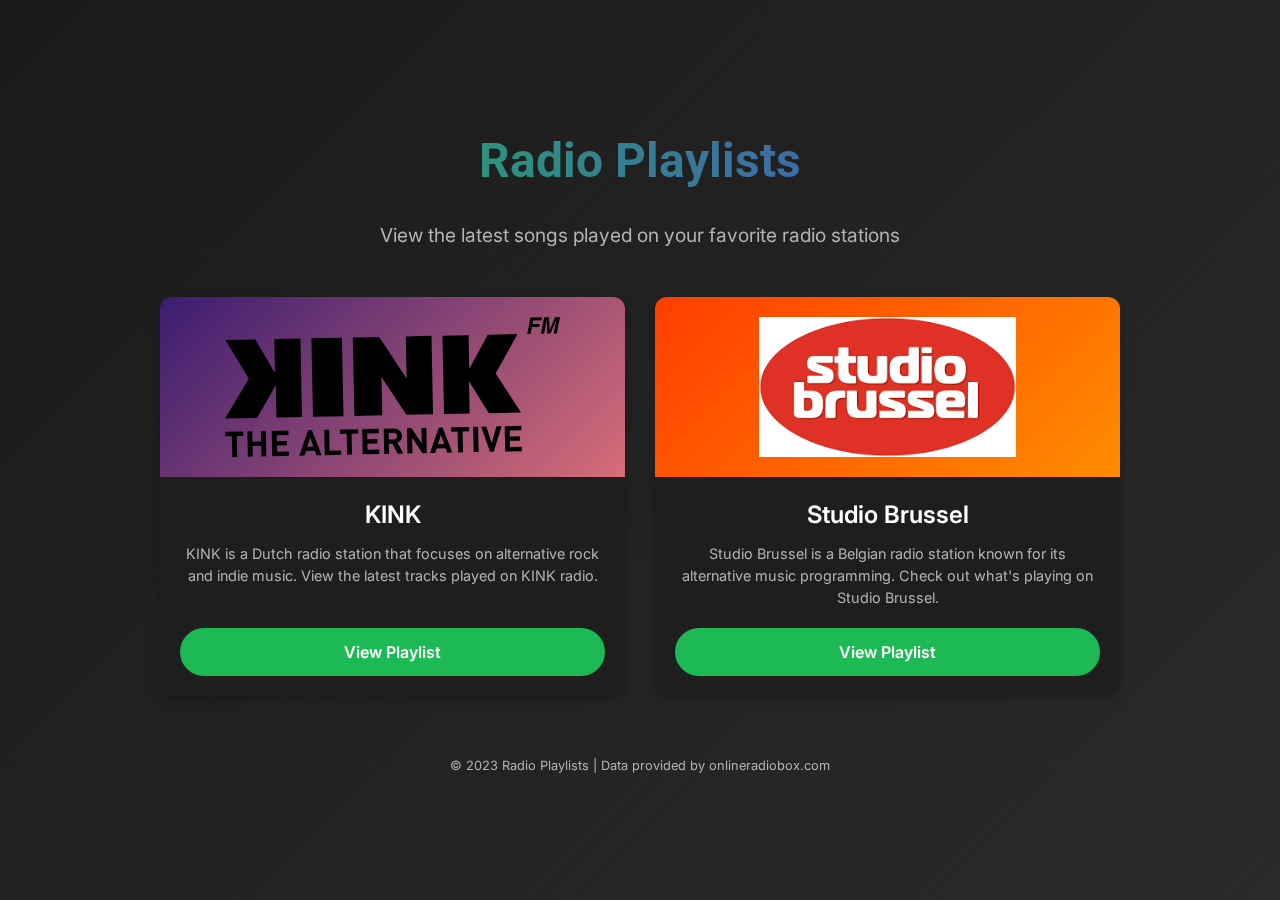
<file: RadioTracklistWebsite/index.html>
<!DOCTYPE html>
<html lang="en">
<head>
    <meta charset="UTF-8">
    <meta name="viewport" content="width=device-width, initial-scale=1.0">
    <title>Radio Playlists</title>
    <link href="https://fonts.googleapis.com/css2?family=Inter:wght@400;500;600;700&family=Roboto:wght@700&display=swap" rel="stylesheet">
    <link rel="icon" href="assets/favicon_Music.svg">
    <style>
        :root {
            --bg-color: #121212;
            --card-bg: #1e1e1e;
            --text-primary: #ffffff;
            --text-secondary: #b3b3b3;
            --accent-color: #1DB954;
            --border-color: #333333;
            --hover-bg: #282828;
        }
        
        * {
            margin: 0;
            padding: 0;
            box-sizing: border-box;
        }
        
        body {
            background-color: var(--bg-color);
            color: var(--text-primary);
            font-family: 'Inter', sans-serif;
            line-height: 1.5;
            min-height: 100vh;
            display: flex;
            flex-direction: column;
            justify-content: center;
            align-items: center;
            position: relative;
        }
        
        .background {
            position: fixed;
            top: 0;
            left: 0;
            width: 100%;
            height: 100%;
            z-index: -1;
            background: linear-gradient(135deg, #1a1a1a, #2a2a2a);
        }
        
        .container {
            max-width: 1000px;
            width: 100%;
            padding: 40px 20px;
            text-align: center;
        }
        
        h1 {
            font-size: 3rem;
            font-weight: 700;
            margin-bottom: 1.5rem;
            font-family: 'Roboto', sans-serif;
            background: linear-gradient(90deg, #1DB954, #4e44ce);
            -webkit-background-clip: text;
            background-clip: text;
            color: transparent;
        }
        
        p.subtitle {
            color: var(--text-secondary);
            font-size: 1.2rem;
            margin-bottom: 3rem;
        }
        
        .station-grid {
            display: grid;
            grid-template-columns: repeat(auto-fit, minmax(300px, 1fr));
            gap: 30px;
            margin-top: 40px;
        }
        
        .station-card {
            background-color: var(--card-bg);
            border-radius: 12px;
            overflow: hidden;
            box-shadow: 0 4px 12px rgba(0, 0, 0, 0.2);
            transition: transform 0.3s ease, box-shadow 0.3s ease;
            height: 100%;
            display: flex;
            flex-direction: column;
        }
        
        .station-card:hover {
            transform: translateY(-5px);
            box-shadow: 0 8px 24px rgba(0, 0, 0, 0.3);
        }
        
        .station-logo {
            width: 100%;
            height: 180px;
            display: flex;
            align-items: center;
            justify-content: center;
            padding: 20px;
            position: relative;
            overflow: hidden;
        }
        
        .station-logo img {
            max-width: 100%;
            max-height: 100%;
            object-fit: contain;
            z-index: 1;
        }
        
        .kink-bg {
            background: linear-gradient(135deg, #3a1c71, #d76d77);
        }
        
        .stubru-bg {
            background: linear-gradient(135deg, #FF3E00, #FF8C00);
        }
        
        .station-info {
            padding: 20px;
            flex-grow: 1;
            display: flex;
            flex-direction: column;
        }
        
        .station-name {
            font-size: 1.5rem;
            font-weight: 600;
            margin-bottom: 10px;
        }
        
        .station-description {
            color: var(--text-secondary);
            font-size: 0.9rem;
            margin-bottom: 20px;
            flex-grow: 1;
        }
        
        .view-btn {
            display: inline-block;
            background-color: var(--accent-color);
            color: white;
            padding: 12px 24px;
            border-radius: 30px;
            text-decoration: none;
            font-weight: 600;
            transition: background-color 0.2s;
            margin-top: auto;
        }
        
        .view-btn:hover {
            background-color: #19a34a;
        }
        
        footer {
            margin-top: 60px;
            color: var(--text-secondary);
            font-size: 0.8rem;
        }
        
        @media (max-width: 768px) {
            h1 {
                font-size: 2.5rem;
            }
            
            .station-grid {
                grid-template-columns: 1fr;
            }
        }
    </style>
</head>
<body>
    <div class="background"></div>
    
    <div class="container">
        <h1>Radio Playlists</h1>
        <p class="subtitle">View the latest songs played on your favorite radio stations</p>
        
        <div class="station-grid">
            <div class="station-card">
                <div class="station-logo kink-bg">
                    <img src="assets/Kink_FM_logo.svg" alt="KINK Logo">
                </div>
                <div class="station-info">
                    <h2 class="station-name">KINK</h2>
                    <p class="station-description">
                        KINK is a Dutch radio station that focuses on alternative rock and indie music. 
                        View the latest tracks played on KINK radio.
                    </p>
                    <a href="kink.html" class="view-btn">View Playlist</a>
                </div>
            </div>
            
            <div class="station-card">
                <div class="station-logo stubru-bg">
                    <img src="assets/studio_brussel_logo.png" alt="Studio Brussel Logo">
                </div>
                <div class="station-info">
                    <h2 class="station-name">Studio Brussel</h2>
                    <p class="station-description">
                        Studio Brussel is a Belgian radio station known for its alternative music programming.
                        Check out what's playing on Studio Brussel.
                    </p>
                    <a href="studiobrussel.html" class="view-btn">View Playlist</a>
                </div>
            </div>
        </div>
        
        <footer>
            <p>© 2023 Radio Playlists | Data provided by onlineradiobox.com</p>
        </footer>
    </div>
</body>
</html>
</file>
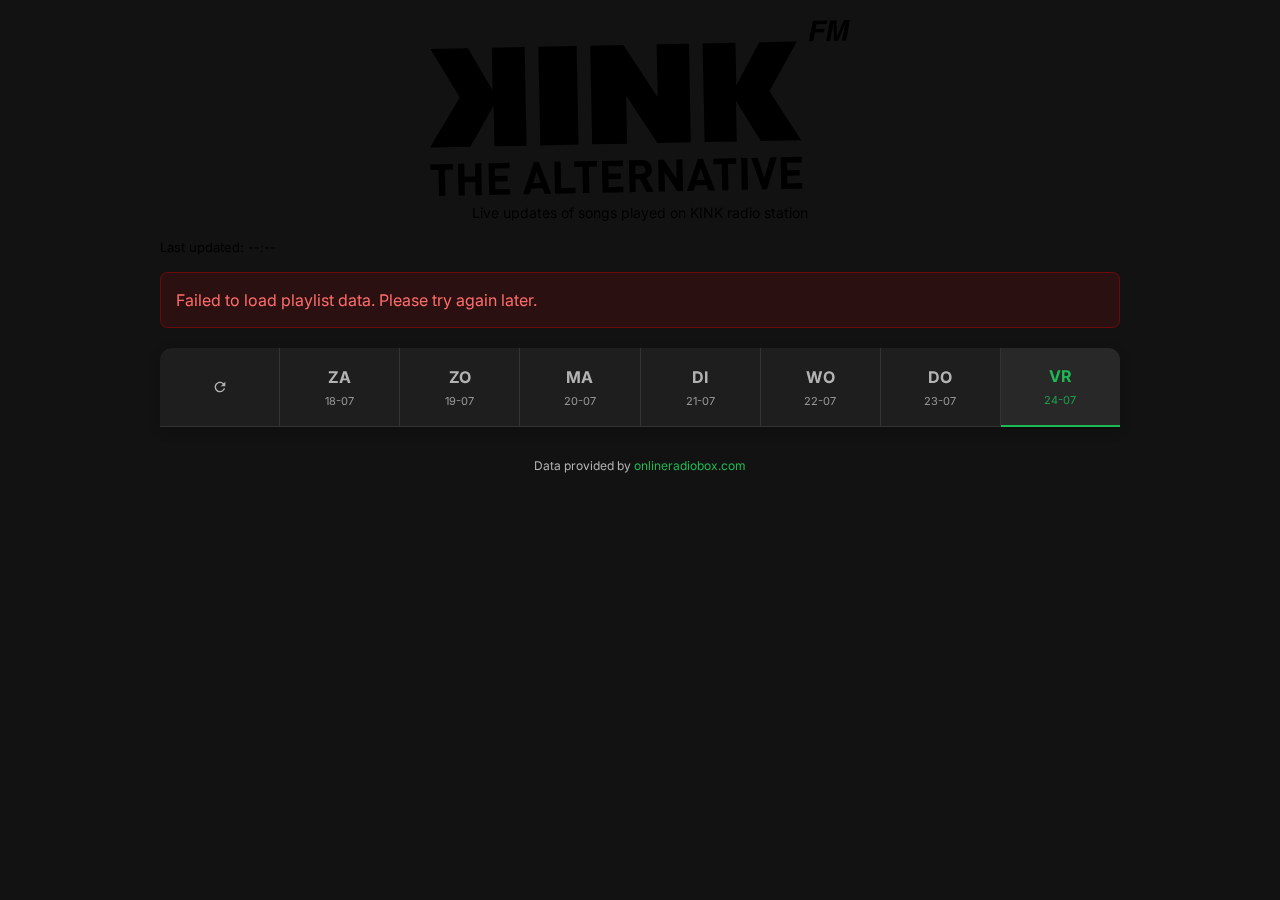
<file: RadioTracklistWebsite/_home_ubuntu_simple_radio_playlist_index.html>
<!DOCTYPE html>
<html lang="en">
<head>
    <meta charset="UTF-8">
    <meta name="viewport" content="width=device-width, initial-scale=1.0">
    <title>KINK Playlist</title>
    <link href="https://fonts.googleapis.com/css2?family=Inter:wght@400;500;600;700&family=Roboto:wght@700&display=swap" rel="stylesheet">
    <link rel="icon" href="data:image/svg+xml,<svg xmlns=%22http://www.w3.org/2000/svg%22 viewBox=%220 0 100 100%22><text y=%22.9em%22 font-size=%2290%22 fill=%22%23ffffff%22>🎵</text></svg>">
    <!-- Remove this line: -->
    <script src="https://www.youtube.com/iframe_api"></script>
    <style>
        :root {
            --bg-color: #121212;
            --card-bg: #1e1e1e;
            --text-primary: #ffffff;
            --text-secondary: #b3b3b3;
            --accent-color: #1DB954;
            --border-color: #333333;
            --hover-bg: #282828;
        }
        
        * {
            margin: 0;
            padding: 0;
            box-sizing: border-box;
        }
        
        body {
            background-color: var(--bg-color);
            color: var(--text-primary);
            font-family: 'Inter', sans-serif;
            line-height: 1.5;
            position: relative;
        }
        
        .artist-background {
            position: fixed;
            top: 0;
            left: 0;
            width: 100%;
            height: 100%;
            z-index: -1;
            overflow: hidden;
        }
        
        .gradient-background {
            position: absolute;
            top: 0;
            left: 0;
            width: 100%;
            height: 100%;
            background: linear-gradient(135deg, #3a1c71, #d76d77); /* Stijlvolle standaard gradient */
        }
        
        .gradient-background.active {
            opacity: 1;
        }
        
        /* Remove the image-specific styles */
        /* .artist-background-image {
            position: absolute;
            top: 0;
            left: 0;
            width: 100%;
            height: 100%;
            object-fit: cover;
            opacity: 0;
            transition: opacity 1.5s ease-in-out;
            filter: blur(10px) brightness(0.3);
        }
        
        .artist-background-image.active {
            opacity: 1;
        } */
        
        .container {
            max-width: 1000px;
            margin: 0 auto;
            padding: 20px;
            position: relative;
            z-index: 1;
        }
        
        header {
            margin-bottom: 15px;
            text-align: center;
        }
        
        h1 {
            font-size: 60pt; /* Base size for large screens */
            font-weight: 700;
            margin-bottom: 8px;
            font-family: 'Roboto', sans-serif;
            white-space: nowrap; /* Prevent wrapping to new line */
            overflow: hidden; /* Hide overflow */
            text-overflow: ellipsis; /* Show ellipsis if text overflows */
        }
        
        /* Responsive font size adjustments */
        @media (max-width: 768px) {
            h1 {
                font-size: 40pt; /* Smaller size for tablets */
            }
        }
        
        @media (max-width: 480px) {
            h1 {
                font-size: 30pt; /* Even smaller for mobile phones */
            }
        }
        
        .subtitle {
            color: black; /* Maak de subtitle zwart */
            font-size: 14px;
        }
        
        .playlist-item-thumbnail {
            width: 40px;
            height: 40px;
            border-radius: 4px;
            margin-right: 15px;
            background-color: var(--hover-bg);
            overflow: hidden;
            display: flex;
            align-items: center;
            justify-content: center;
            color: var(--text-primary);
            font-weight: bold;
            font-size: 20px;
        }
        
        .playlist-item-thumbnail img {
            width: 100%;
            height: 100%;
            object-fit: cover;
        }
        
        .playlist {
            background-color: var(--card-bg);
            border-radius: 12px;
            overflow: hidden;
            box-shadow: 0 4px 12px rgba(0, 0, 0, 0.2);
        }
        
        .playlist-item {
            display: flex;
            align-items: center;
            padding: 12px 20px;
            border-bottom: 1px solid var(--border-color);
            transition: background-color 0.2s;
            cursor: pointer;
        }
        
        .playlist-item:hover {
            background-color: var(--hover-bg);
        }
        
        .playlist-item.active {
            background-color: rgba(29, 185, 84, 0.1);
            border-left: 3px solid var(--accent-color);
        }
        
        .playlist-item:last-child {
            border-bottom: none;
        }
        
        .playlist-item-info {
            flex: 1;
        }
        
        .playlist-item-title {
            font-weight: 600;
            margin-bottom: 2px;
        }
        
        .playlist-item-artist {
            font-size: 13px;
            color: var(--text-secondary);
        }
        
        .playlist-item-duration {
            color: var(--text-secondary);
            font-size: 14px;
            margin-left: 15px;
        }
        
        .playlist-item-timestamp {
            color: var(--text-secondary);
            font-size: 14px;
            margin-right: 15px;
            min-width: 50px;
            display: flex;
            align-items: center;
            justify-content: center;
        }
        
        .playlist-item-actions {
            display: flex;
            align-items: center;
        }
        
        .action-btn {
            background: none;
            border: none;
            color: var(--text-secondary);
            margin-left: 10px;
            cursor: pointer;
            padding: 5px;
            border-radius: 50%;
            transition: background-color 0.2s;
        }
        
        .action-btn:hover {
            background-color: rgba(255, 255, 255, 0.1);
            color: var(--text-primary);
        }
        
        .youtube-btn {
            color: #FF0000;
        }
        
        .spotify-btn {
            color: #1DB954;
        }
        
        .refresh-bar {
            display: flex;
            justify-content: space-between;
            align-items: center;
            margin-bottom: 15px;
            position: relative;
        }
        
        .last-updated {
            color: black; /* Maak de last updated tekst zwart */
            font-size: 13px;
            text-align: right;
            margin-right: 20px; /* Align with the playlist table */
        }
        
        /* Verwijder de oude date-selector stijl */
        .date-selector {
            margin-right: auto;
        }
        
        .day-selector {
            background-color: var(--card-bg);
            color: var(--text-primary);
            border: 1px solid var(--border-color);
            border-radius: 4px;
            padding: 8px 12px;
            font-size: 14px;
            cursor: pointer;
            transition: background-color 0.2s;
        }
        
        /* Voeg nieuwe tabs stijl toe */
        .day-tabs {
            display: flex;
            background-color: var(--card-bg);
            border-radius: 12px 12px 0 0;
            overflow: hidden;
            margin-bottom: 0;
            box-shadow: 0 4px 12px rgba(0, 0, 0, 0.2);
        }
        
        .day-tab {
            flex: 1;
            text-align: center;
            padding: 16px 5px; /* Increased height */
            cursor: pointer;
            color: var(--text-secondary);
            border-bottom: 1px solid var(--border-color);
            transition: all 0.2s;
            font-size: 16px; /* Larger font */
            font-weight: 700; /* Bold font */
            display: flex;
            flex-direction: column;
            align-items: center;
            justify-content: center;
        }
        
        .day-tab .day-name {
            margin-bottom: 4px;
        }
        
        .day-tab .day-date {
            font-size: 11px;
            font-weight: 400;
            opacity: 0.8;
        }
        
        .day-tab:not(:last-child) {
            border-right: 1px solid var(--border-color);
        }
        
        .day-tab:hover {
            background-color: var(--hover-bg);
            color: var(--text-primary);
        }
        
        .day-tab.active {
            background-color: var(--hover-bg);
            color: var(--accent-color);
            border-bottom: 2px solid var(--accent-color);
        }
        
        .refresh-tab {
            display: flex;
            align-items: center;
            justify-content: center;
        }
        
        .refresh-tab svg {
            width: 16px;
            height: 16px;
        }
        
        /* Pas de playlist stijl aan om aan te sluiten bij de tabs */
        .playlist {
            background-color: var(--card-bg);
            border-radius: 0 0 12px 12px;
            overflow: hidden;
            box-shadow: 0 4px 12px rgba(0, 0, 0, 0.2);
        }
        
        .playlist-item {
            display: flex;
            align-items: center;
            padding: 12px 20px;
            border-bottom: 1px solid var(--border-color);
            transition: background-color 0.2s;
            cursor: pointer;
        }
        
        .playlist-item:hover {
            background-color: var(--hover-bg);
        }
        
        .playlist-item.active {
            background-color: rgba(29, 185, 84, 0.1);
            border-left: 3px solid var(--accent-color);
        }
        
        .playlist-item:last-child {
            border-bottom: none;
        }
        
        .playlist-item-info {
            flex: 1;
        }
        
        .playlist-item-title {
            font-weight: 600;
            margin-bottom: 2px;
        }
        
        .playlist-item-artist {
            font-size: 13px;
            color: var(--text-secondary);
        }
        
        .playlist-item-duration {
            color: var(--text-secondary);
            font-size: 14px;
            margin-left: 15px;
        }
        
        .playlist-item-timestamp {
            color: var(--text-secondary);
            font-size: 14px;
            margin-right: 15px;
            min-width: 50px;
            display: flex;
            align-items: center;
            justify-content: center;
        }
        
        .playlist-item-actions {
            display: flex;
            align-items: center;
        }
        
        .action-btn {
            background: none;
            border: none;
            color: var(--text-secondary);
            margin-left: 10px;
            cursor: pointer;
            padding: 5px;
            border-radius: 50%;
            transition: background-color 0.2s;
        }
        
        .action-btn:hover {
            background-color: rgba(255, 255, 255, 0.1);
            color: var(--text-primary);
        }
        
        .youtube-btn {
            color: #FF0000;
        }
        
        .spotify-btn {
            color: #1DB954;
        }
        
        .refresh-bar {
            display: flex;
            justify-content: space-between;
            align-items: center;
            margin-bottom: 15px;
            position: relative;
        }
        
        .last-updated {
            color: black; /* Maak de last updated tekst zwart */
            font-size: 13px;
            text-align: right;
            margin-right: 20px; /* Align with the playlist table */
        }
        
        .date-selector {
            margin-right: auto;
        }
        
        .day-selector {
            background-color: var(--card-bg);
            color: var(--text-primary);
            border: 1px solid var(--border-color);
            border-radius: 4px;
            padding: 8px 12px;
            font-size: 14px;
            cursor: pointer;
            transition: background-color 0.2s;
        }
        
        .day-selector:hover {
            background-color: var(--hover-bg);
        }
        
        .day-selector option {
            background-color: var(--card-bg);
            color: var(--text-primary);
        }
        
        .refresh-btn {
            background-color: transparent;
            color: black;
            border: 1px solid var(--border-color);
            border-radius: 50%;
            width: 40px; /* Smaller size */
            height: 40px; /* Smaller size */
            display: flex;
            align-items: center;
            justify-content: center;
            cursor: pointer;
            transition: background-color 0.2s;
            aspect-ratio: 1/1;
            position: absolute;
            right: 20px; /* Align with the playlist table */
            top: -40px; /* Position higher above the text */
        }
        
        /* Media query voor mobiele apparaten */
        @media (max-width: 768px) {
            .refresh-btn {
                width: 32px; /* Even smaller on mobile */
                height: 32px; /* Even smaller on mobile */
                right: 20px;
                top: -35px; /* Also higher on mobile */
            }
            
            .refresh-btn svg {
                width: 16px;
                height: 16px;
            }
        }
        
        .refresh-btn:hover {
            background-color: var(--hover-bg);
        }
        
        .refresh-btn svg {
            width: 20px; /* Smaller icon */
            height: 20px; /* Smaller icon */
        }
        
        .loading {
            display: flex;
            justify-content: center;
            align-items: center;
            height: 200px;
        }
        
        .spinner {
            width: 40px;
            height: 40px;
            border: 3px solid rgba(255, 255, 255, 0.1);
            border-radius: 50%;
            border-top-color: var(--accent-color);
            animation: spin 1s ease-in-out infinite;
        }
        
        @keyframes spin {
            to { transform: rotate(360deg); }
        }
        
        /* Equalizer animation */
        .equalizer {
            display: flex;
            align-items: flex-end;
            height: 32px; /* Doubled the height */
            gap: 3px; /* Slightly increased gap */
            margin: 0 auto;
        }
        
        .equalizer-bar {
            width: 4px; /* Slightly wider bars */
            background-color: var(--accent-color);
            border-radius: 1px;
            transform-origin: bottom;
            animation: equalize 1.2s ease-in-out infinite;
        }
        
        .equalizer-bar:nth-child(1) { 
            animation-delay: 0.0s; 
            height: 10px;
            animation-duration: 0.7s; 
        }
        .equalizer-bar:nth-child(2) { 
            animation-delay: 0.3s; 
            height: 24px;
            animation-duration: 1.3s; 
        }
        .equalizer-bar:nth-child(3) { 
            animation-delay: 0.1s; 
            height: 14px;
            animation-duration: 0.8s; 
        }
        .equalizer-bar:nth-child(4) { 
            animation-delay: 0.4s; 
            height: 18px;
            animation-duration: 1.1s; 
        }
        
        @keyframes equalize {
            0% { transform: scaleY(0.3); }
            50% { transform: scaleY(1); }
            75% { transform: scaleY(0.6); }
            100% { transform: scaleY(0.3); }
        }
        
        .error {
            background-color: rgba(255, 0, 0, 0.1);
            border: 1px solid rgba(255, 0, 0, 0.3);
            color: #ff6b6b;
            padding: 15px;
            border-radius: 8px;
            margin-bottom: 20px;
            display: none;
        }
        
        footer {
            margin-top: 30px;
            text-align: center;
            font-size: 12px;
            color: var(--text-secondary);
        }
        
        footer a {
            color: var(--accent-color);
            text-decoration: none;
        }
        
        footer a:hover {
            text-decoration: underline;
        }
    </style>
</head>
<body>
    <div class="artist-background" id="artist-background">
        <!-- Background images will be added here dynamically -->
    </div>
    
    <div class="container">
        <header>
            <img src="assets/Kink_FM_logo.svg" alt="KINK Logo" style="max-width: 100%; height: auto;">
            <p class="subtitle">Live updates of songs played on KINK radio station</p>
        </header>
        
        <div class="refresh-bar">
            <div class="last-updated" id="last-updated">Last updated: --:--</div>
        </div>
        
        <div id="loading" class="loading">
            <div class="spinner"></div>
        </div>
        
        <div id="error" class="error">
            Failed to load playlist data. Please try again later.
        </div>
        
        <!-- Day tabs navigation -->
        <div id="day-tabs" class="day-tabs">
            <div class="day-tab refresh-tab" id="refresh-btn" title="Refresh Now">
                <svg xmlns="http://www.w3.org/2000/svg" viewBox="0 0 24 24" fill="currentColor" width="16" height="16">
                    <path d="M17.65 6.35C16.2 4.9 14.21 4 12 4c-4.42 0-7.99 3.58-7.99 8s3.57 8 7.99 8c3.73 0 6.84-2.55 7.73-6h-2.08c-.82 2.33-3.04 4-5.65 4-3.31 0-6-2.69-6-6s2.69-6 6-6c1.66 0 3.14.69 4.22 1.78L13 11h7V4l-2.35 2.35z"/>
                </svg>
            </div>
            <div class="day-tab" data-day="6">
                <div class="day-name">ZO</div>
                <div class="day-date">16-03</div>
            </div>
            <div class="day-tab" data-day="5">
                <div class="day-name">MA</div>
                <div class="day-date">17-03</div>
            </div>
            <div class="day-tab" data-day="4">
                <div class="day-name">DI</div>
                <div class="day-date">18-03</div>
            </div>
            <div class="day-tab" data-day="3">
                <div class="day-name">WO</div>
                <div class="day-date">19-03</div>
            </div>
            <div class="day-tab" data-day="2">
                <div class="day-name">DO</div>
                <div class="day-date">20-03</div>
            </div>
            <div class="day-tab" data-day="1">
                <div class="day-name">VR</div>
                <div class="day-date">21-03</div>
            </div>
            <div class="day-tab" data-day="0">
                <div class="day-name">ZA</div>
                <div class="day-date">22-03</div>
            </div>
        </div>
        
        <div id="playlist" class="playlist" style="display: none;">
            <!-- Playlist items will be inserted here -->
        </div>
        
        <footer>
            <p>Data provided by <a href="https://onlineradiobox.com/nl/kink/playlist/" target="_blank" rel="noopener noreferrer">onlineradiobox.com</a></p>
        </footer>
    </div>
    
    <script>
        // DOM elements
        const loadingEl = document.getElementById('loading');
        const errorEl = document.getElementById('error');
        const playlistEl = document.getElementById('playlist');
        const lastUpdatedEl = document.getElementById('last-updated');
        const refreshBtn = document.getElementById('refresh-btn');
        const artistBackgroundEl = document.getElementById('artist-background');

        // Constants
        const BASE_PLAYLIST_URL = 'https://onlineradiobox.com/nl/kink/playlist/';
        const REFRESH_INTERVAL = 60; // seconds
        
        // Variables
        let isRefreshing = false;
        let songs = [];
        let currentSongIndex = 0;
        let currentBackgroundImage = null;
        let selectedDay = 0; // 0 = today, 1 = yesterday, etc.

        // Initialize
        document.addEventListener('DOMContentLoaded', () => {
            // Update day tabs with correct dates
            updateDayTabs();
            
            fetchPlaylist();
            startAutoRefresh();
            
            // Add event listeners for day tabs
            const dayTabs = document.querySelectorAll('.day-tab');
            if (dayTabs.length > 0) {
                // Find Today tab (the last tab) and set it as active by default
                const todayTab = document.querySelector('.day-tab[data-day="0"]');
                if (todayTab) {
                    todayTab.classList.add('active');
                }
                
                // Add click event to each tab
                dayTabs.forEach(tab => {
                    if (tab.classList.contains('refresh-tab')) {
                        // Special handling for refresh tab
                        tab.addEventListener('click', function() {
                            // Don't change active state for refresh button
                            if (!isRefreshing) {
                                fetchPlaylist();
                            }
                        });
                    } else {
                        tab.addEventListener('click', function() {
                            // Remove active class from all tabs
                            dayTabs.forEach(t => t.classList.remove('active'));
                            
                            // Add active class to clicked tab
                            this.classList.add('active');
                            
                            // Update selected day and fetch playlist
                            selectedDay = parseInt(this.getAttribute('data-day'));
                            fetchPlaylist();
                        });
                    }
                });
            }
        });
        
        // Function to update day tabs with correct dates
        function updateDayTabs() {
            const today = new Date();
            const dayNames = ['ZO', 'MA', 'DI', 'WO', 'DO', 'VR', 'ZA'];
            
            // Update each day tab with the correct date
            for (let i = 0; i <= 6; i++) {
                const dayTab = document.querySelector(`.day-tab[data-day="${i}"]`);
                if (dayTab) {
                    const date = new Date(today);
                    date.setDate(today.getDate() - i);
                    
                    const dayName = dayNames[date.getDay()];
                    const formattedDate = `${String(date.getDate()).padStart(2, '0')}-${String(date.getMonth() + 1).padStart(2, '0')}`;
                    
                    const dayNameEl = dayTab.querySelector('.day-name');
                    const dayDateEl = dayTab.querySelector('.day-date');
                    
                    if (dayNameEl) dayNameEl.textContent = dayName;
                    if (dayDateEl) dayDateEl.textContent = formattedDate;
                }
            }
        }

        // Get playlist URL based on selected day
        function getPlaylistUrl() {
            if (selectedDay === 0) {
                // For today, use the base URL without any day parameter
                return 'https://onlineradiobox.com/nl/kink/playlist/';
            } else {
                // For other days, use the day parameter
                // The API expects 1=yesterday, 2=day before yesterday, etc.
                return `https://onlineradiobox.com/nl/kink/playlist/${selectedDay}`;
            }
        }

        // Fetch playlist data
        async function fetchPlaylist() {
            try {
                setRefreshing(true);
                showLoading();
                
                const playlistUrl = getPlaylistUrl();
                console.log(`Fetching playlist from: ${playlistUrl}`);
                
                // Try multiple CORS proxies in sequence
                let response;
                let proxySuccess = false;
                let html = '';
                
                // List of CORS proxies to try
                const corsProxies = [
                    `https://api.allorigins.win/raw?url=${encodeURIComponent(playlistUrl)}`,
                    `https://corsproxy.io/?${encodeURIComponent(playlistUrl)}`,
                    `https://cors-anywhere.herokuapp.com/${playlistUrl}`
                ];
                
                // Try each proxy until one works
                for (const proxyUrl of corsProxies) {
                    try {
                        console.log(`Trying proxy: ${proxyUrl}`);
                        response = await fetch(proxyUrl);
                        
                        if (response.ok) {
                            html = await response.text();
                            console.log('HTML response length:', html.length);
                            console.log('HTML response first 100 chars:', html.substring(0, 100));
                            proxySuccess = true;
                            console.log(`Proxy successful: ${proxyUrl}`);
                            break;
                        }
                    } catch (proxyError) {
                        console.error(`Proxy failed: ${proxyUrl}`, proxyError);
                    }
                }
                
                if (!proxySuccess) {
                    throw new Error('All CORS proxies failed');
                }
                
                const parser = new DOMParser();
                const doc = parser.parseFromString(html, 'text/html');
                
                // Find the playlist table - try different selectors
                let table = doc.querySelector('table.tablelist-schedule');
                
                if (!table) {
                    // Try alternative selectors if the first one fails
                    table = doc.querySelector('table.tablelist');
                    if (!table) {
                        table = doc.querySelector('table');
                    }
                }
                
                if (!table) {
                    // Log more details about the HTML content for debugging
                    console.error('Table not found in HTML. First 1000 characters:', html.substring(0, 1000));
                    throw new Error('Playlist table not found');
                }
                
                // Parse songs from the table
                const newSongs = [];
                const rows = table.querySelectorAll('tr');
                
                // Process each row in the table
                for (let i = 0; i < rows.length; i++) {
                    const row = rows[i];
                    const cells = row.querySelectorAll('td');
                    
                    if (cells.length >= 2) {
                        const timestamp = cells[0].textContent.trim();
                        const songText = cells[1].textContent.trim();
                        
                        let artist = 'Unknown';
                        let title = songText;
                        
                        if (songText.includes(' - ')) {
                            [artist, title] = songText.split(' - ', 2);
                        }
                        
                        artist = artist.trim();
                        title = title.trim();
                        
                        // Try to extract cover art from the row
                        let coverArt = null;
                        const imgElement = row.querySelector('img');
                        if (imgElement && imgElement.src) {
                            coverArt = imgElement.src;
                        }
                        
                        // Generate album art color as fallback
                        const albumArtColor = generateAlbumArtColor(artist, title);
                        
                        newSongs.push({
                            timestamp,
                            artist,
                            title,
                            isLive: timestamp.toLowerCase() === 'live',
                            coverArt,
                            albumArtColor,
                            duration: generateRandomDuration(),
                            id: null // Hier kan je de Spotify track-ID toevoegen als je die hebt
                        });
                    }
                }
                
                // Update songs array
                songs = newSongs;
                
                // Log de nieuwe nummers voor debugging
                console.log('Fetched songs:', songs);
                
                // Update the UI with the songs
                updatePlaylist(songs);
                showContent();
            } catch (error) {
                console.error('Error fetching playlist:', error);
                showError();
            } finally {
                setRefreshing(false);
            }
        }

        // Generate random duration for display purposes
        function generateRandomDuration() {
            const minutes = Math.floor(Math.random() * 4) + 1;
            const seconds = Math.floor(Math.random() * 60);
            return `${minutes}:${seconds.toString().padStart(2, '0')}`;
        }

        // Convert timestamp to Netherlands timezone (CET/CEST)
        function convertToNetherlandsTime(timestamp) {
            if (timestamp.toLowerCase() === 'live') {
                return timestamp;
            }
            
            try {
                // Parse the timestamp
                const [hours, minutes] = timestamp.split(':').map(Number);
                
                // Format as HH:MM with leading zeros
                return `${hours.toString().padStart(2, '0')}:${minutes.toString().padStart(2, '0')}`;
            } catch (error) {
                console.error('Error converting timestamp:', error);
                return timestamp; // Return original timestamp if conversion fails
            }
        }

        // Get initials from artist name
        function getInitials(name) {
            if (!name || name === 'Unknown') return '?';
            return name.split(' ')
                .map(word => word[0])
                .join('')
                .substring(0, 2)
                .toUpperCase();
        }

        // Update playlist in the UI
        function updatePlaylist(songs) {
            // Clear existing playlist
            playlistEl.innerHTML = '';
            
            // Update last updated time (in Netherlands timezone)
            const now = new Date();
            
            // Get current day of the week
            const days = ["Sunday", "Monday", "Tuesday", "Wednesday", "Thursday", "Friday", "Saturday"];
            const currentDay = days[now.getDay()];
            
            // Format as "Last updated: [today] [Time]"
            lastUpdatedEl.textContent = `Last updated: ${currentDay} ${now.toLocaleTimeString('nl-NL', { 
                hour: '2-digit', 
                minute: '2-digit',
                hour12: false
            })}`;
            
            // Update background with current artist (first song or live song)
            const currentSong = songs.find(song => song.isLive) || songs[0];
            if (currentSong) {
                updateArtistBackground(currentSong);
            }
            
            // Add songs to the playlist
            songs.forEach((song, index) => {
                const item = document.createElement('div');
                item.className = `playlist-item ${index === currentSongIndex ? 'active' : ''}`;
                
                // Timestamp
                const timestamp = document.createElement('div');
                timestamp.className = 'playlist-item-timestamp';
                
                if (song.isLive) {
                    // Create equalizer animation instead of LIVE text
                    const equalizer = document.createElement('div');
                    equalizer.className = 'equalizer';
                    
                    // Create 4 bars for the equalizer
                    for (let i = 0; i < 4; i++) {
                        const bar = document.createElement('div');
                        bar.className = 'equalizer-bar';
                        equalizer.appendChild(bar);
                    }
                    
                    timestamp.appendChild(equalizer);
                } else {
                    timestamp.textContent = convertToNetherlandsTime(song.timestamp);
                }
                
                // Thumbnail
                const thumbnail = document.createElement('div');
                thumbnail.className = 'playlist-item-thumbnail';
                
                if (song.coverArt) {
                    // Use actual cover art if available
                    const img = document.createElement('img');
                    img.src = song.coverArt;
                    img.alt = `${song.artist} - ${song.title}`;
                    img.onerror = function() {
                        // Fallback to color background with initials if image fails to load
                        this.style.display = 'none';
                        thumbnail.style.backgroundColor = song.albumArtColor;
                        thumbnail.textContent = getInitials(song.artist);
                    };
                    thumbnail.appendChild(img);
                } else {
                    // Use color background with initials as fallback
                    thumbnail.style.backgroundColor = song.albumArtColor;
                    thumbnail.textContent = getInitials(song.artist);
                }
                
                // Song info
                const info = document.createElement('div');
                info.className = 'playlist-item-info';
                
                const title = document.createElement('div');
                title.className = 'playlist-item-title';
                title.textContent = song.title;
                
                const artist = document.createElement('div');
                artist.className = 'playlist-item-artist';
                artist.textContent = song.artist;
                
                info.appendChild(title);
                info.appendChild(artist);
                
                // Actions
                const actions = document.createElement('div');
                actions.className = 'playlist-item-actions';
                
                // YouTube search button
                const youtubeBtn = document.createElement('button');
                youtubeBtn.className = 'action-btn youtube-btn';
                youtubeBtn.innerHTML = '<svg width="16" height="16" viewBox="0 0 24 24" fill="currentColor"><path d="M19.615 3.184c-3.604-.246-11.631-.245-15.23 0-3.897.266-4.356 2.62-4.385 8.816.029 6.185.484 8.549 4.385 8.816 3.6.245 11.626.246 15.23 0 3.897-.266 4.356-2.62 4.385-8.816-.029-6.185-.484-8.549-4.385-8.816zm-10.615 12.816v-8l8 3.993-8 4.007z"></path></svg>';
                youtubeBtn.title = 'Search on YouTube';
                youtubeBtn.addEventListener('click', (e) => {
                    e.preventDefault();
                    e.stopPropagation();
                    // Open YouTube search in a new tab
                    window.open(`https://www.youtube.com/results?search_query=${encodeURIComponent(`${song.artist} ${song.title}`)}`, '_blank');
                });
                
                // Spotify search button
                const spotifyBtn = document.createElement('button');
                spotifyBtn.className = 'action-btn spotify-btn';
                spotifyBtn.innerHTML = '<svg width="16" height="16" viewBox="0 0 24 24" fill="currentColor"><path d="M12 0C5.4 0 0 5.4 0 12s5.4 12 12 12 12-5.4 12-12S18.66 0 12 0zm5.521 17.34c-.24.359-.66.48-1.021.24-2.82-1.74-6.36-2.101-10.561-1.141-.418.122-.779-.179-.899-.539-.12-.421.18-.78.54-.9 4.56-1.021 8.52-.6 11.64 1.32.42.18.48.659.301 1.02zm1.44-3.3c-.301.42-.841.6-1.262.3-3.239-1.98-8.159-2.58-11.939-1.38-.479.12-1.02-.12-1.14-.6-.12-.48.12-1.021.6-1.141C9.6 9.9 15 10.561 18.72 12.84c.361.181.54.78.241 1.2zm.12-3.36C15.24 8.4 8.82 8.16 5.16 9.301c-.6.179-1.2-.181-1.38-.721-.18-.601.18-1.2.72-1.381 4.26-1.26 11.28-1.02 15.721 1.621.539.3.719 1.02.419 1.56-.299.421-1.02.599-1.559.3z"></path></svg>';
                spotifyBtn.title = 'Open in Spotify';
                spotifyBtn.addEventListener('click', (e) => {
                    e.stopPropagation();
                    // Open de Spotify-zoeklink met de artiest en titel
                    window.open(`spotify:search:${encodeURIComponent(`${song.artist} ${song.title}`)}`, '_blank');
                });
                
                actions.appendChild(youtubeBtn);
                actions.appendChild(spotifyBtn);
                
                // Append all elements to the item
                item.appendChild(timestamp);
                item.appendChild(thumbnail);
                item.appendChild(info);
                item.appendChild(actions); // Voeg de acties toe aan het item
                
                // Append the item to the playlist
                playlistEl.appendChild(item);
            });
        }

        // Update artist background with a static gradient
        function updateArtistBackground(song) {
            // Skip if no song or same as current
            if (!song || (currentBackgroundImage && currentBackgroundImage.dataset.artist === song.artist)) {
                return;
            }
            
            // Create new gradient element
            const newGradient = document.createElement('div');
            newGradient.className = 'gradient-background';
            newGradient.dataset.artist = song.artist;
            
            // Generate a subtle gradient color based on song
            const colors = generateGradientColors(song.artist, song.title);
            newGradient.style.background = `linear-gradient(135deg, ${colors[0]}, ${colors[1]})`;
            
            // Clear existing gradients
            artistBackgroundEl.innerHTML = ''; // Remove any existing gradients
            
            // Add the new gradient to the background
            artistBackgroundEl.appendChild(newGradient);
        }
        
        // Generate gradient colors based on artist and title
        function generateGradientColors(artist, title) {
            // Create a deterministic hash from artist and title
            let hash = 0;
            const str = `${artist}${title}`;
            for (let i = 0; i < str.length; i++) {
                const char = str.charCodeAt(i);
                hash = ((hash << 5) - hash) + char;
                hash = hash & hash; // Convert to 32bit integer
            }
            
            // Use positive hash value
            hash = Math.abs(hash);
            
            // Modern gradient color palettes (stylish combinations)
            const colorPalettes = [
                ['#3a1c71', '#d76d77'], // Purple to Pink
                ['#4568dc', '#b06ab3'], // Blue to Purple
                ['#0f2027', '#2c5364'], // Dark Blue shades
                ['#8e2de2', '#4a00e0'], // Vibrant Purple
                ['#141e30', '#243b55'], // Deep Blue
                ['#232526', '#414345'], // Slate Gray
                ['#1f1c2c', '#928dab'], // Midnight Purple
                ['#2b5876', '#4e4376'], // Blue to Purple
                ['#614385', '#516395'], // Lavender
                ['#16222a', '#3a6073'], // Steel Gray
                ['#1a2a6c', '#b21f1f'], // Deep Blue to Red
                ['#0f0c29', '#302b63'], // Deep Purple
                ['#12c2e9', '#c471ed'], // Blue to Pink
                ['#0b8793', '#360033'], // Teal to Purple
                ['#ff416c', '#ff4b2b']  // Pink to Orange
            ];
            
            // Select a palette based on the hash
            const paletteIndex = hash % colorPalettes.length;
            return colorPalettes[paletteIndex];
        }

        // Show loading state
        function showLoading() {
            loadingEl.style.display = 'flex';
            errorEl.style.display = 'none';
            playlistEl.style.display = 'none';
        }
        
        // Show content
        function showContent() {
            loadingEl.style.display = 'none';
            errorEl.style.display = 'none';
            playlistEl.style.display = 'block';
        }
        
        // Show error
        function showError() {
            loadingEl.style.display = 'none';
            errorEl.style.display = 'block';
            playlistEl.style.display = 'none';
        }
        
        // Set refreshing state
        function setRefreshing(state) {
            isRefreshing = state;
            refreshBtn.disabled = state;
        }

        // Remove these functions:
        async function getTopYouTubeVideoId(query) {
            const response = await fetch(`https://www.googleapis.com/youtube/v3/search?part=id&q=${encodeURIComponent(query)}&key=AIzaSyAP-qJzFwmVMxNk6xYzHAnq34qosPd0Wc8&type=video`);
            const data = await response.json();
            return data.items.length > 0 ? data.items[0].id.videoId : null;
        }

        // YouTube IFrame API ready callback
        function onYouTubeIframeAPIReady() {
            player = new YT.Player('youtube-player', {
                events: {
                    'onReady': onPlayerReady
                }
            });
        }

        // Event handler for when the player is ready
        function onPlayerReady(event) {
            // Player is ready
        }

        // Laad de YouTube-video in de widget
        function loadYouTubeVideo(artist, title) {
            const query = `${artist} ${title}`;
            getTopYouTubeVideoId(query).then(videoId => {
                if (videoId) {
                    player.loadVideoById(videoId);
                    document.getElementById('youtube-widget').style.display = 'block'; // Toon de widget
                } else {
                    alert('Geen video gevonden.');
                }
            });
        }
        
        // Generate album art color based on artist and title
        function generateAlbumArtColor(artist, title) {
            // Create a simple hash from the artist and title
            let hash = 0;
            const str = `${artist}${title}`;
            for (let i = 0; i < str.length; i++) {
                const char = str.charCodeAt(i);
                hash = ((hash << 5) - hash) + char;
                hash = hash & hash;
            }
            
            // Generate a HSL color with a good saturation and lightness
            const hue = Math.abs(hash) % 360;
            return `hsl(${hue}, 65%, 40%)`;
        }

        // Start auto-refresh timer
        function startAutoRefresh() {
            // Auto-refresh disabled as requested
            // setInterval(() => {
            //     if (!isRefreshing) {
            //         fetchPlaylist();
            //     }
            // }, REFRESH_INTERVAL * 1000);
        }
        
        // Handle manual refresh button click
        function handleManualRefresh() {
            if (!isRefreshing) {
                fetchPlaylist();
            }
        }
    </script>
</body>
</html>
</file>
